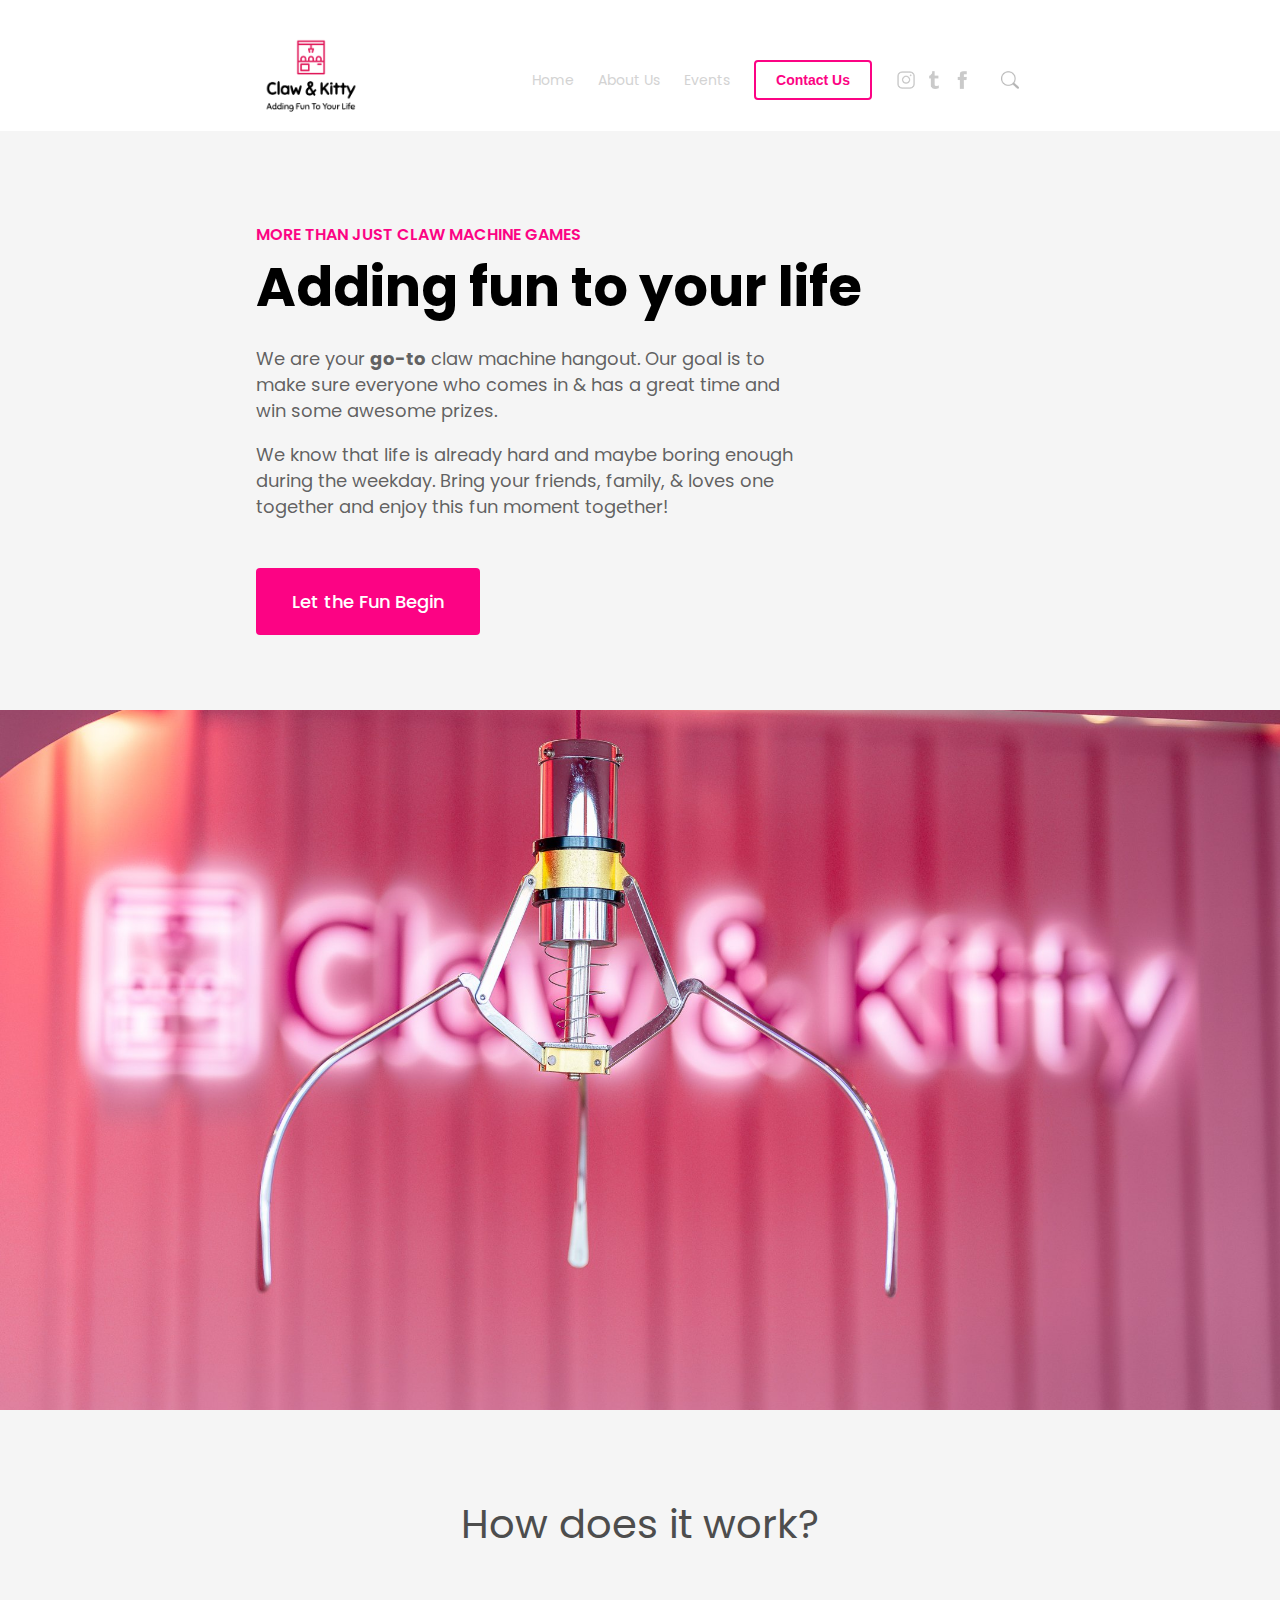
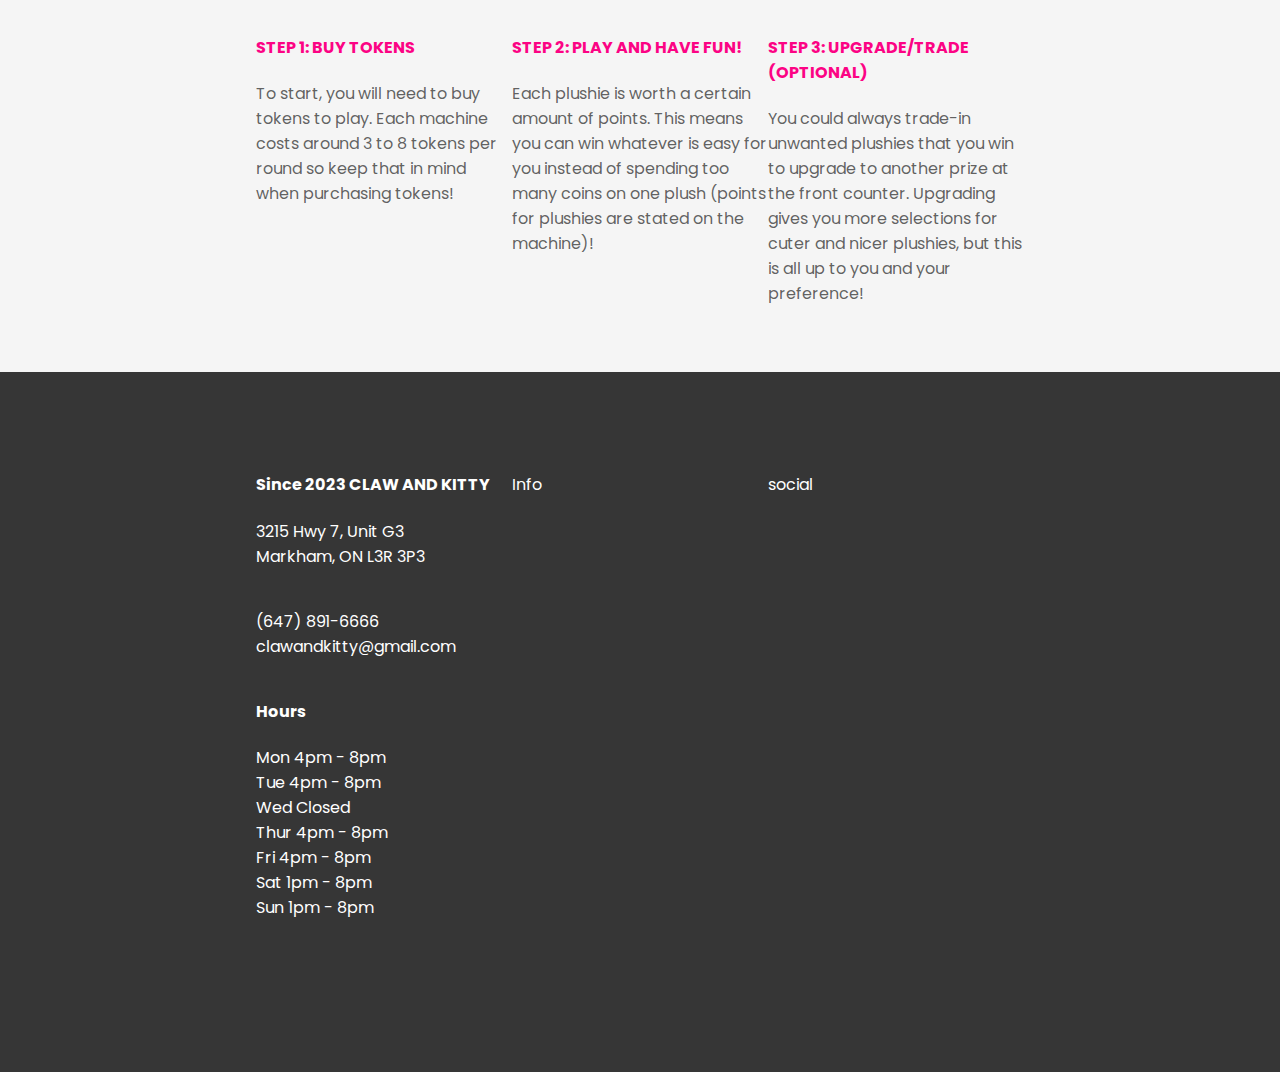
<file: index.html>
<!DOCTYPE html>
<html lang="en">
<head>
  <meta charset="UTF-8">
  <meta name="viewport" content="width=device-width, initial-scale=1.0">
  <link rel="stylesheet" href="styles/general.css">
  <link rel="stylesheet" href="styles/header.css">
  <link rel="stylesheet" href="styles/main.css">
  <link rel="stylesheet" href="styles/footer.css">
  <link rel="preconnect" href="https://fonts.googleapis.com">
  <link rel="preconnect" href="https://fonts.gstatic.com" crossorigin>
  <link href="https://fonts.googleapis.com/css2?family=Poppins:ital,wght@0,100;0,200;0,300;0,400;0,500;0,600;0,700;0,800;0,900;1,100;1,200;1,300;1,400;1,500;1,600;1,700;1,800;1,900&display=swap" rel="stylesheet">
  <title>Claw & Kitty</title>
</head>
<body>
  <header class="header">
    <div class="left-section">
      <img class="website-logo" src="img/logo.png">
    </div>
    <div class="right-section">
      <nav class="menu">
        <div class="menu-selection">
          Home
        </div>
        <div class="menu-selection">
          About Us
        </div>
        <div class="menu-selection">
          Events
        </div>
      </nav>
      <section>
        <button class="contact-us-button">
          Contact Us
        </button>
      </section>
      <section class="social-media-links">
        <img class="social-media-icons" src="img/instagram_icon.png">
        <img class="social-media-icons" src="img/tumbler_icon.png">
        <img class="social-media-icons" src="img/fb_icon.png">
      </section>
      <section class="search">
        <img class="search-icon" src="img/search-icon.png">
      </section>
    </div>
  </header>
  <main class="main-body">
    <section class="main-content">
      <h3>MORE THAN JUST CLAW MACHINE GAMES</h3>
      <h1>Adding fun to your life</h1>
      <p>We are your <strong>go-to</strong> claw machine hangout. Our goal is to make sure everyone who comes in & has a great time and win some awesome prizes.</p>

      <p>We know that life is already hard and maybe boring enough during the weekday. Bring your friends, family, & loves one together and enjoy this fun moment together!</p>
      <button class="visit-us-button">
        Let the Fun Begin
      </button>
    </section>
    <section class="content-img-container">
      <img class="claw-photo" src="img/claw-photo.jpg">
    </section>
    <section class="how-does-it-work">
      <h1>How does it work?</h1>
      <div class="steps">
        <div class="steps-desc">
          <h4>
            STEP 1: BUY TOKENS
          </h4>
          <p>
            To start, you will need to buy tokens to play. Each machine costs around 3 to 8 tokens per round so keep that in mind when purchasing tokens!
          </p>
        </div>
      
        <div class="steps-desc">
          <h4>
            STEP 2: PLAY AND HAVE FUN!
          </h4>
          <p>
            Each plushie is worth a certain amount of points. This means you can win whatever is easy for you instead of spending too many coins on one plush (points for plushies are stated on the machine)!
          </p>
        </div>
        <div class="steps-desc">
          <h4>
            STEP 3: UPGRADE/TRADE (OPTIONAL)
          </h4>
          <p>
            You could always trade-in unwanted plushies that you win to upgrade to another prize at the front counter. Upgrading gives you more selections for cuter and nicer plushies, but this is all up to you and your preference!
          </p>
        </div>
      </div>
    </section>
    <section class="footer">
      <section class="footer-content-container">
        <div class="location-hours">
          <h4>Since 2023 CLAW AND KITTY</h4>
          <p class="address">
            3215 Hwy 7, Unit G3<br>Markham, ON L3R 3P3
          </p>
          <div class="contact-info">
            <p class="phone-number">(647) 891-6666</p>
            <p class="email-address">clawandkitty@gmail.com</p>
          </div>
          <div class="hours">
            <h4>Hours</h4>
            <p class="day-of-week">Mon 4pm - 8pm</p>
            <p class="day-of-week">Tue 4pm - 8pm</p>
            <p class="day-of-week">Wed Closed</p>
            <p class="day-of-week">Thur 4pm - 8pm</p>
            <p class="day-of-week">Fri 4pm - 8pm</p>
            <p class="day-of-week">Sat 1pm - 8pm</p>
            <p class="day-of-week">Sun 1pm - 8pm</p>
          </div>
        </div>
        <div class="information">
          Info
        </div>
        <div class="socials">
          social
        </div>
      </section>
    </section>
  </main>
</body>
</html>
</file>
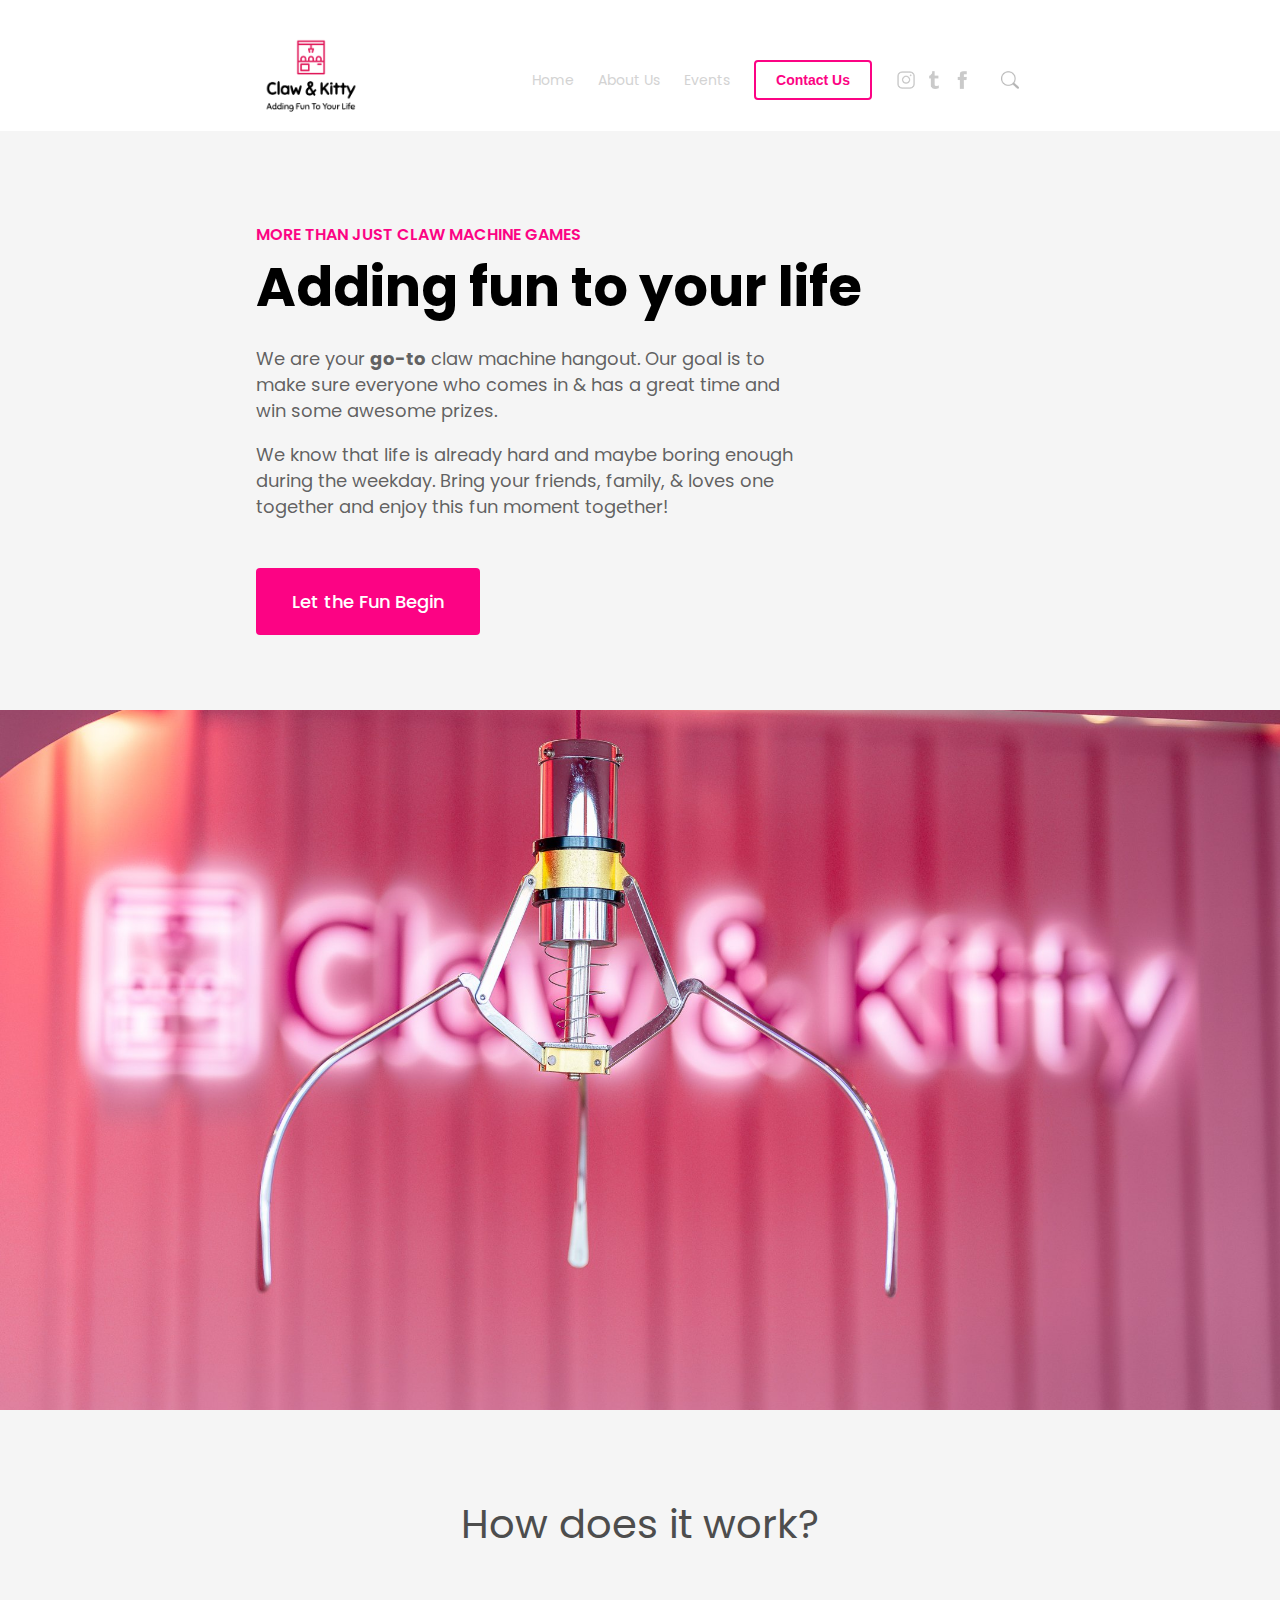
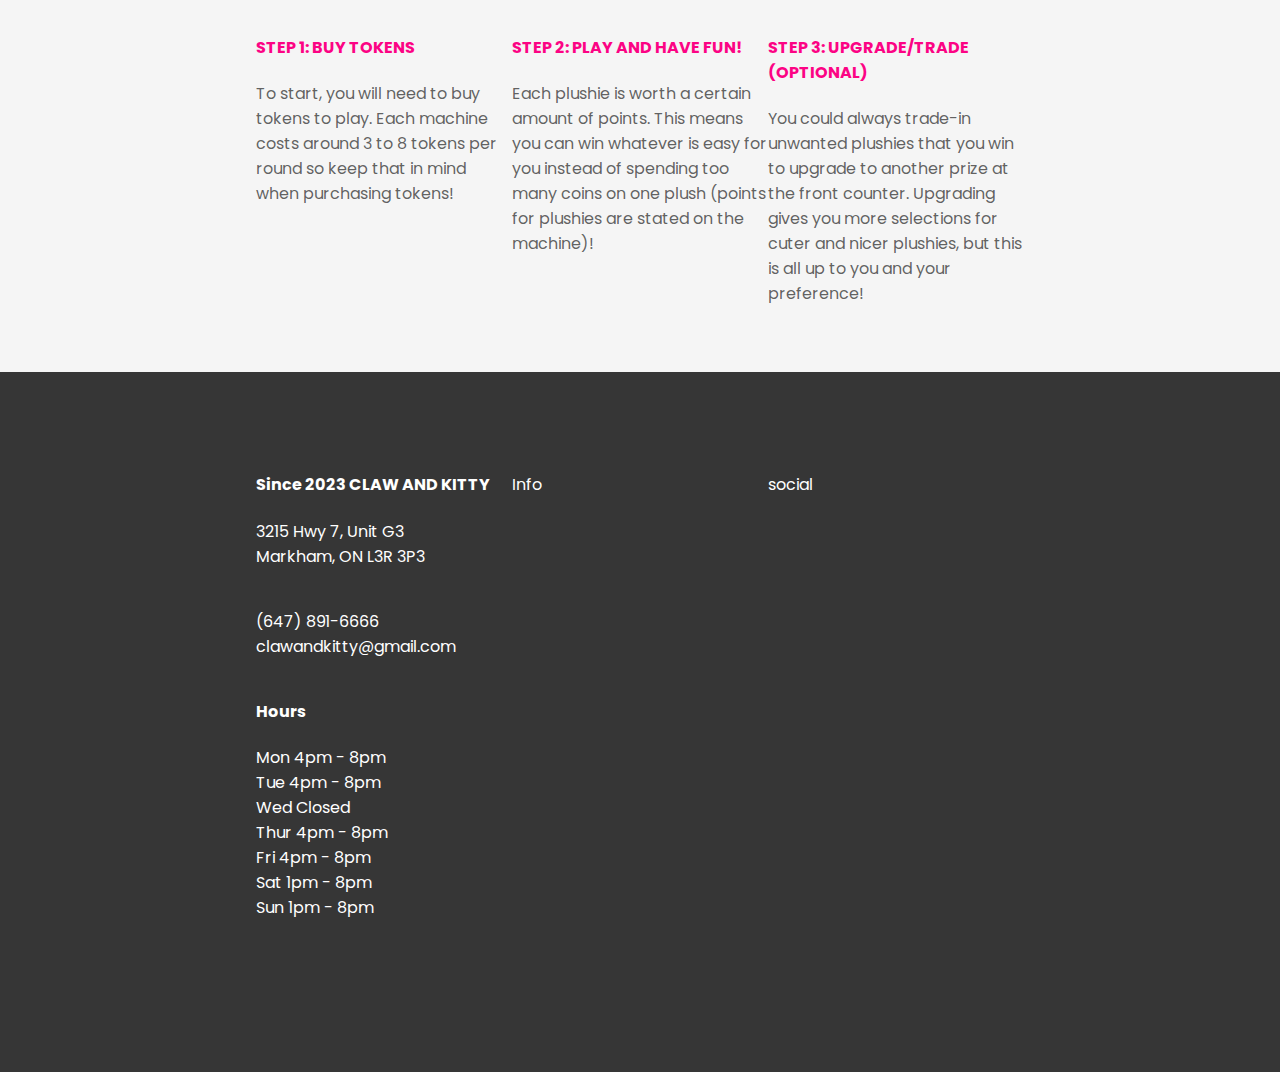
<file: clawandkitty.html>
<!DOCTYPE html>
<html lang="en">
<head>
  <meta charset="UTF-8">
  <meta name="viewport" content="width=device-width, initial-scale=1.0">
  <link rel="stylesheet" href="styles/general.css">
  <link rel="stylesheet" href="styles/header.css">
  <link rel="stylesheet" href="styles/main.css">
  <link rel="stylesheet" href="styles/footer.css">
  <link rel="preconnect" href="https://fonts.googleapis.com">
  <link rel="preconnect" href="https://fonts.gstatic.com" crossorigin>
  <link href="https://fonts.googleapis.com/css2?family=Poppins:ital,wght@0,100;0,200;0,300;0,400;0,500;0,600;0,700;0,800;0,900;1,100;1,200;1,300;1,400;1,500;1,600;1,700;1,800;1,900&display=swap" rel="stylesheet">
  <title>Claw & Kitty</title>
</head>
<body>
  <header class="header">
    <div class="left-section">
      <img class="website-logo" src="img/logo.png">
    </div>
    <div class="right-section">
      <nav class="menu">
        <div class="menu-selection">
          Home
        </div>
        <div class="menu-selection">
          About Us
        </div>
        <div class="menu-selection">
          Events
        </div>
      </nav>
      <section>
        <button class="contact-us-button">
          Contact Us
        </button>
      </section>
      <section class="social-media-links">
        <img class="social-media-icons" src="img/instagram_icon.png">
        <img class="social-media-icons" src="img/tumbler_icon.png">
        <img class="social-media-icons" src="img/fb_icon.png">
      </section>
      <section class="search">
        <img class="search-icon" src="img/search-icon.png">
      </section>
    </div>
  </header>
  <main class="main-body">
    <section class="main-content">
      <h3>MORE THAN JUST CLAW MACHINE GAMES</h3>
      <h1>Adding fun to your life</h1>
      <p>We are your <strong>go-to</strong> claw machine hangout. Our goal is to make sure everyone who comes in & has a great time and win some awesome prizes.</p>

      <p>We know that life is already hard and maybe boring enough during the weekday. Bring your friends, family, & loves one together and enjoy this fun moment together!</p>
      <button class="visit-us-button">
        Let the Fun Begin
      </button>
    </section>
    <section class="content-img-container">
      <img class="claw-photo" src="img/claw-photo.jpg">
    </section>
    <section class="how-does-it-work">
      <h1>How does it work?</h1>
      <div class="steps">
        <div class="steps-desc">
          <h4>
            STEP 1: BUY TOKENS
          </h4>
          <p>
            To start, you will need to buy tokens to play. Each machine costs around 3 to 8 tokens per round so keep that in mind when purchasing tokens!
          </p>
        </div>
      
        <div class="steps-desc">
          <h4>
            STEP 2: PLAY AND HAVE FUN!
          </h4>
          <p>
            Each plushie is worth a certain amount of points. This means you can win whatever is easy for you instead of spending too many coins on one plush (points for plushies are stated on the machine)!
          </p>
        </div>
        <div class="steps-desc">
          <h4>
            STEP 3: UPGRADE/TRADE (OPTIONAL)
          </h4>
          <p>
            You could always trade-in unwanted plushies that you win to upgrade to another prize at the front counter. Upgrading gives you more selections for cuter and nicer plushies, but this is all up to you and your preference!
          </p>
        </div>
      </div>
    </section>
    <section class="footer">
      <section class="footer-content-container">
        <div class="location-hours">
          <h4>Since 2023 CLAW AND KITTY</h4>
          <p class="address">
            3215 Hwy 7, Unit G3<br>Markham, ON L3R 3P3
          </p>
          <div class="contact-info">
            <p class="phone-number">(647) 891-6666</p>
            <p class="email-address">clawandkitty@gmail.com</p>
          </div>
          <div class="hours">
            <h4>Hours</h4>
            <p class="day-of-week">Mon 4pm - 8pm</p>
            <p class="day-of-week">Tue 4pm - 8pm</p>
            <p class="day-of-week">Wed Closed</p>
            <p class="day-of-week">Thur 4pm - 8pm</p>
            <p class="day-of-week">Fri 4pm - 8pm</p>
            <p class="day-of-week">Sat 1pm - 8pm</p>
            <p class="day-of-week">Sun 1pm - 8pm</p>
          </div>
        </div>
        <div class="information">
          Info
        </div>
        <div class="socials">
          social
        </div>
      </section>
    </section>
  </main>
</body>
</html>
</file>
<file: styles/general.css>
body {
  font-family: Poppins, Arial;
  margin: auto;
  padding-top: 30px;
}
</file>
<file: styles/header.css>
.header{
  display: flex;
  padding: 0px 64px;
  justify-content: space-between;
  align-items: center;
  max-width: 60%;
  margin: auto;
}

.website-logo{
  width: 110px;
}

.website-logo:hover{
  cursor: pointer;
}

.right-section{
  display: flex;
  align-items: center;
}

.menu{
  display: flex;
  padding: 0;
  font-size: 14px;
  justify-content: space-between;
  align-items: center;
}

.menu-selection{
  margin-right: 24px;
  color: lightgray;
  transition: 0.2s;
}

.menu-selection:hover{
  cursor: pointer;
  color: darkslategray;
}

.contact-us-button{
  border: 2px solid;
  color: rgb(252, 3, 132);
  border-color: rgb(252, 3, 132);
  padding: 10px 20px;
  background-color: white;
  font-size: 14px;
  font-weight: 600;
  border-radius: 4px;
  transition: 0.2s;
}

.contact-us-button:hover{
  cursor: pointer;
  background-color: rgb(252, 3, 132);
  color: white;
}

.social-media-links{
  display: flex;
  margin: 0px 20px;
}
.social-media-icons,
.search-icon{
  width: 18px;
  margin: 0 5px;
  opacity: 0.6;
  transition: 0.2s;
}

.search{
  display: flex;
}

.social-media-icons:hover,
.search-icon:hover{
  opacity: 1;
  cursor: pointer;
}
</file>
<file: styles/main.css>
.main-body{
  background-color: rgb(245, 245, 245);
  
}
.main-content{
  width: 60%;
  margin: auto;
  padding: 75px 0px;
}

.main-content h3{
  color: rgb(252, 3, 132);
  font-weight: 600;
  font-size: 16px;
  margin-bottom: 0;
}

.main-content h1{
  font-size: 54px;
  margin: 0;
}

.main-content p{
  width: 70%;
  font-size: 18px;
  margin: 18px 0;
  line-height: 26px;
  color: rgba(32, 32, 32, 0.7);
}

.visit-us-button{
  background-color: rgb(252, 3, 132);
  border: 0 solid;
  color: white;
  font-family: Poppins, Arial;
  font-size: 18px;
  padding: 20px 36px;
  border-radius: 4px;
  margin-top: 30px;
  font-weight: 500;
}

.visit-us-button:hover{
  cursor: pointer;
}

.claw-photo{
  width: 100%;
  max-height: 700px;
  object-fit: cover;
}

.how-does-it-work{
  display: flex;
  flex-direction: column;
  justify-content: space-between;
  align-items: center;
  padding: 50px 0;
}

.how-does-it-work h1{
  font-size: 40px;
  font-weight: 400;
  color: rgb(77, 77, 77);
  margin-bottom: 60px;
}

.steps{
  display: flex;
  width: 60%;
  justify-content: space-between;
}

.steps-desc{
  width: 320px;
  color:rgba(32, 32, 32, 0.7);
}

.steps-desc h4{
  color: rgb(252, 3, 132);
}
</file>
<file: styles/footer.css>
.footer{
  background-color: rgba(54, 54, 54);
  color: white;
  height: 700px;

}

.footer-content-container{
  display: flex;
  justify-content: space-between;
  width: 60%;
  margin: auto;
  padding-top: 100px;
}

.location-hours,
.information,
.socials {
  width: 320px;
}

.location-hours h4{
  margin-top: 0px;
}

.contact-info{
  margin: 40px 0px;
}

.phone-number, .email-address, .day-of-week{
  margin: 0;
}
</file>
